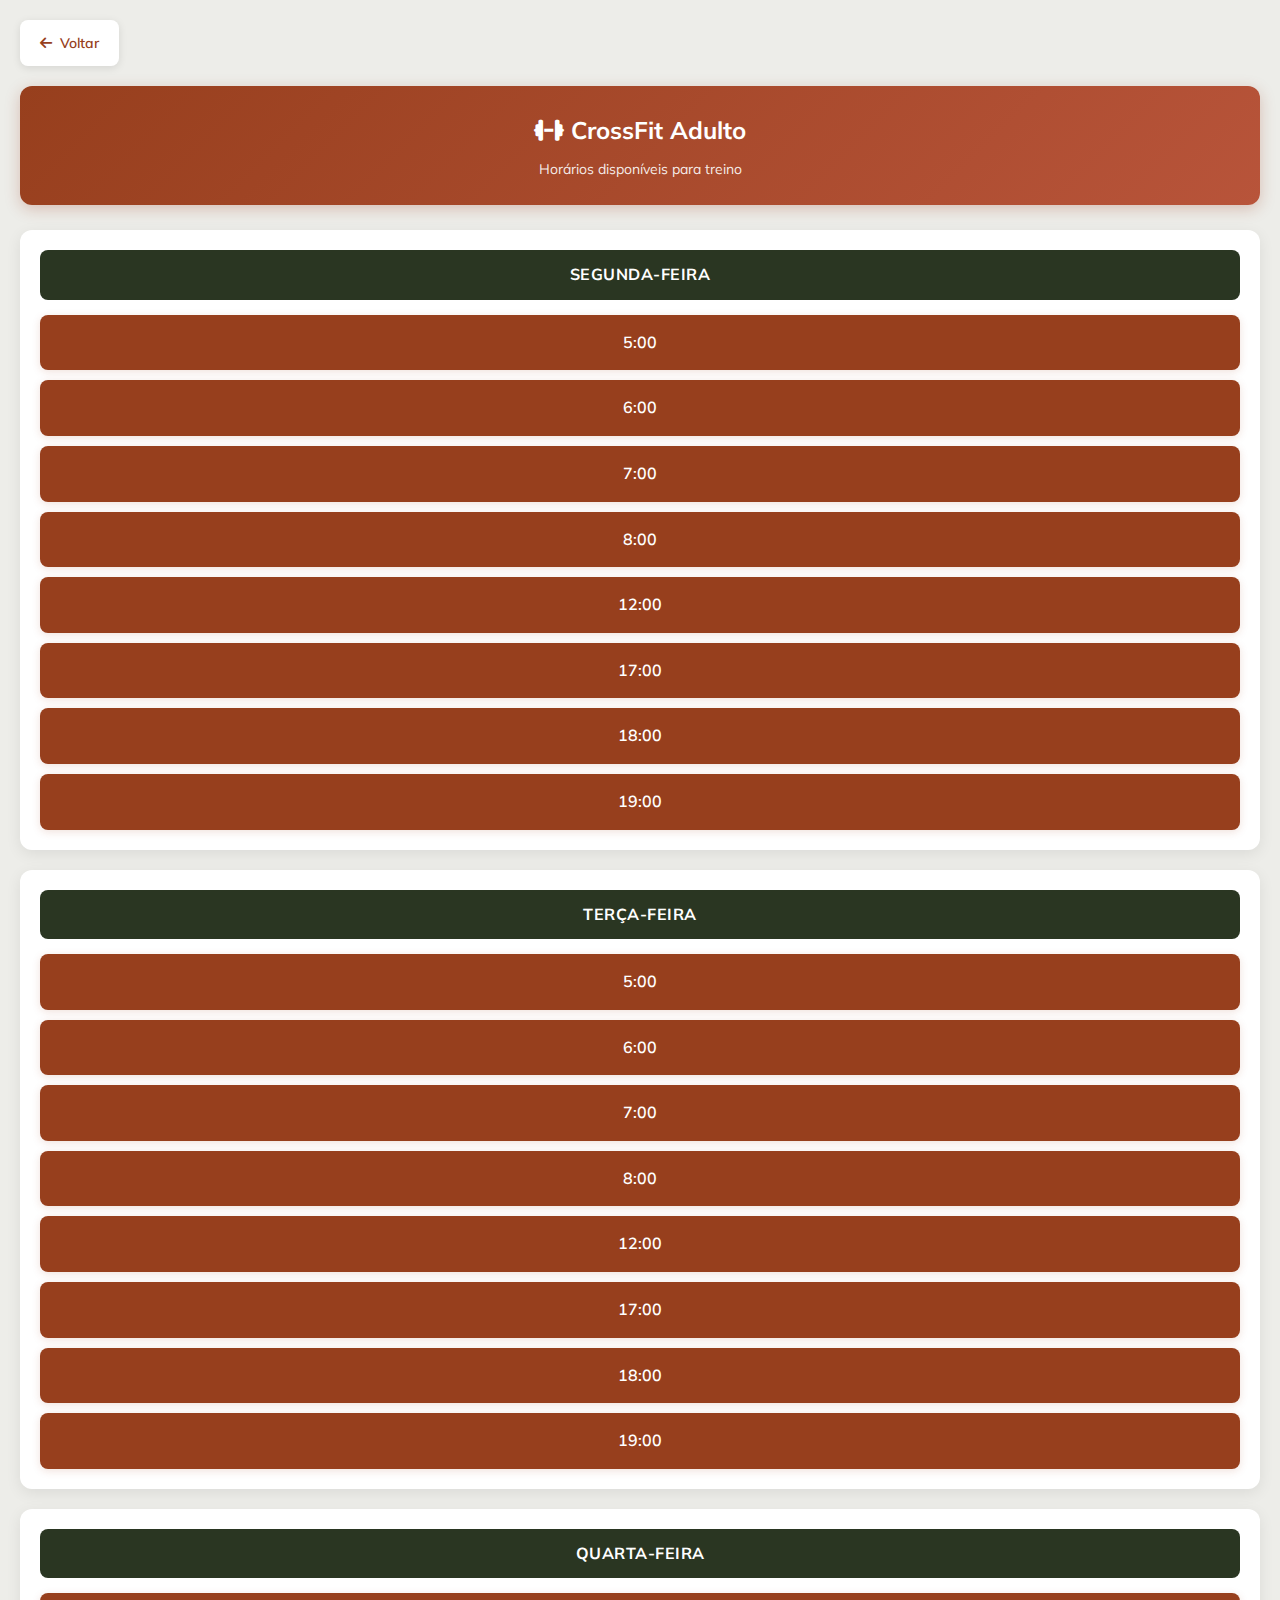
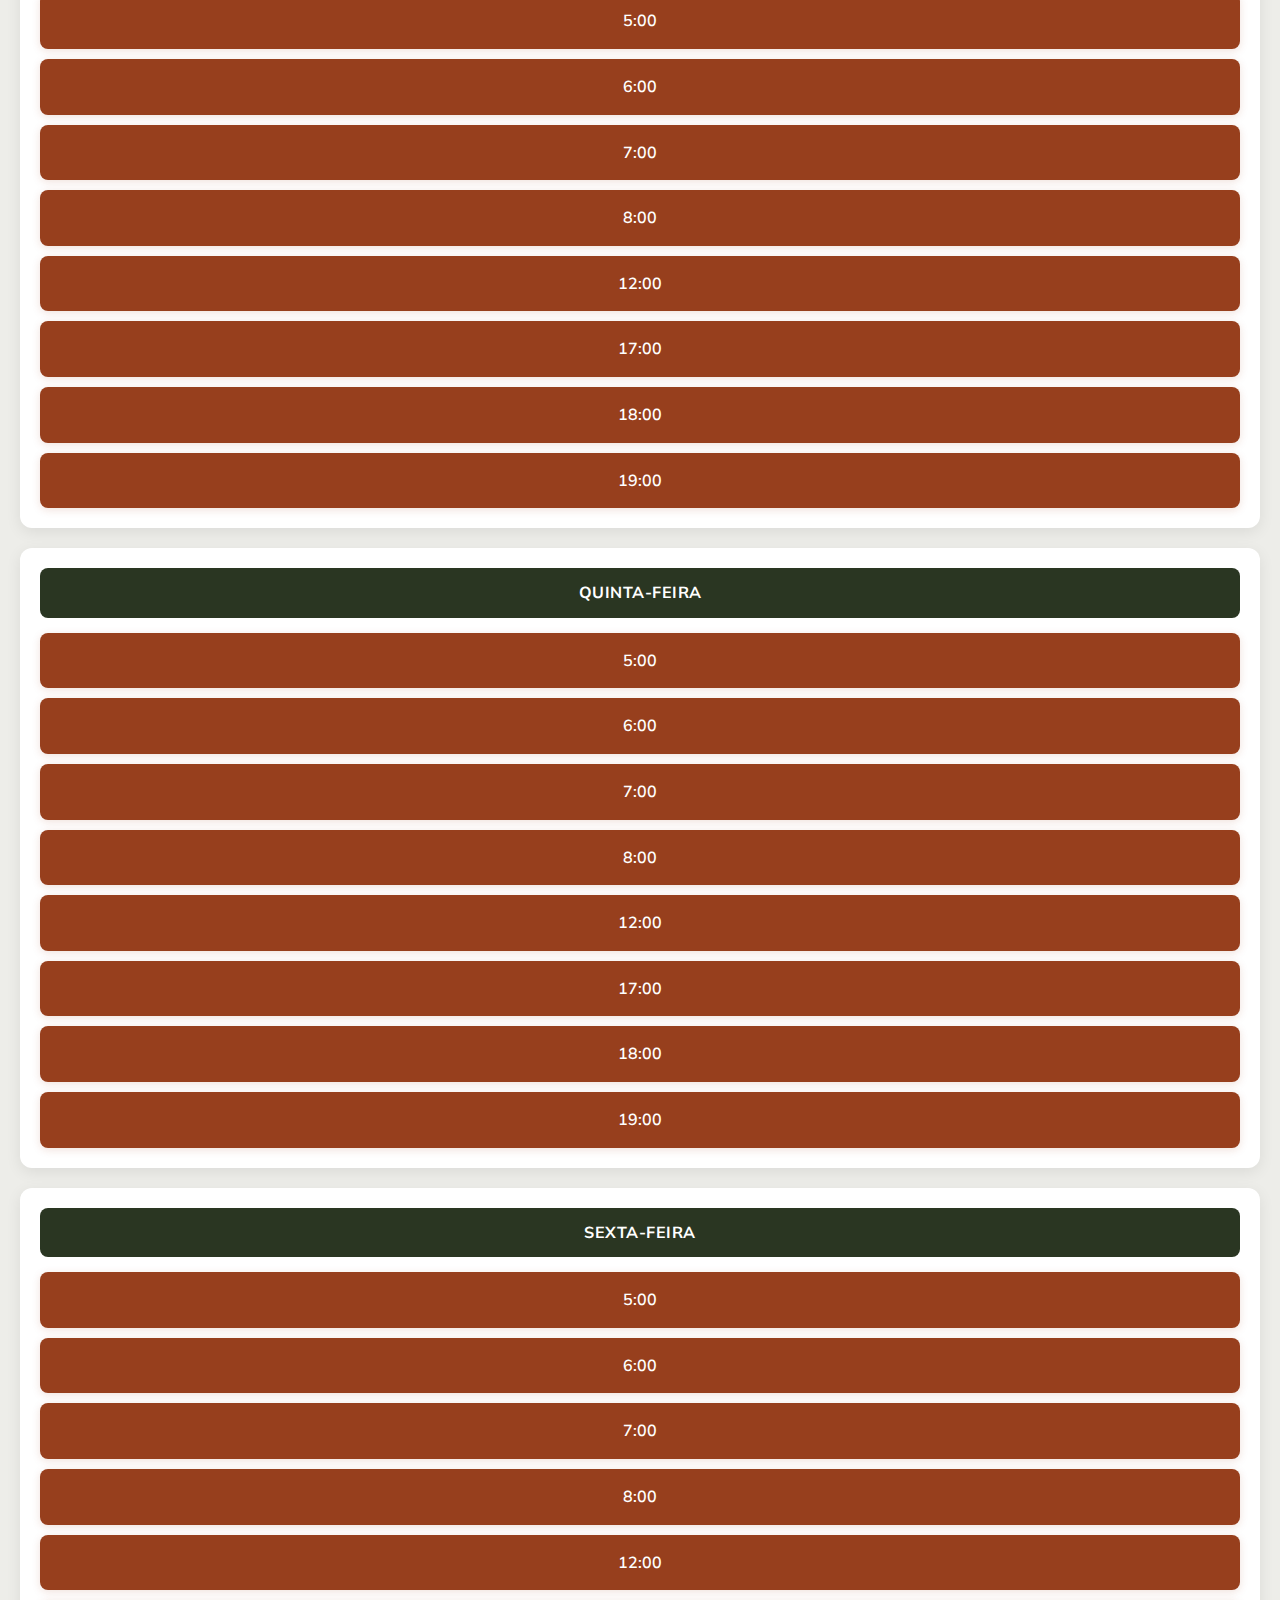
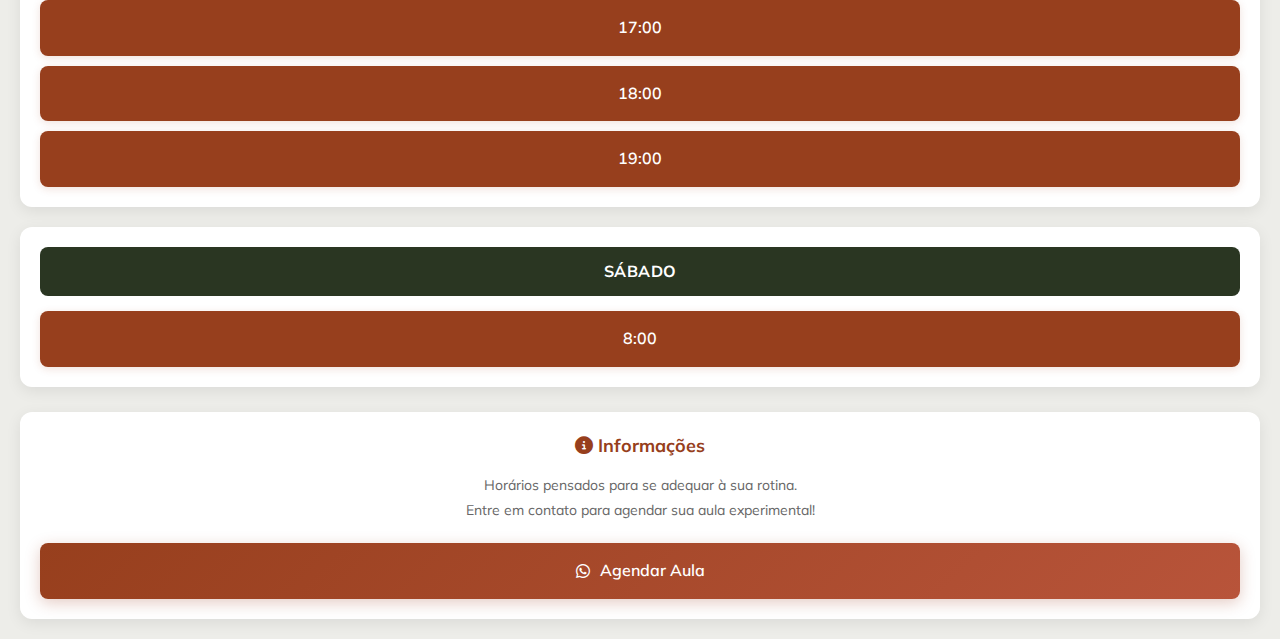
<file: horarios-adulto.html>
<!DOCTYPE html>
<html lang="pt-BR">

<head>
  <title>Horários CrossFit Adulto - Shed Cross</title>
  <meta charset="utf-8">
  <meta name="viewport" content="width=device-width, initial-scale=1, shrink-to-fit=no">

  <link rel="icon" type="image/png" href="assets/SHED-CROSS-Logo.png">
  <link rel="shortcut icon" type="image/png" href="assets/SHED-CROSS-Logo.png">
  <link rel="apple-touch-icon" href="assets/SHED-CROSS-Logo.png">

  <link href="https://fonts.googleapis.com/css?family=Muli:300,400,700,900" rel="stylesheet">
  <link rel="stylesheet" href="https://cdnjs.cloudflare.com/ajax/libs/font-awesome/6.4.0/css/all.min.css">
  <link rel="stylesheet" href="css/horarios.css">


</head>

<body>
  <div class="container">
    <a href="index.html" class="back-button">
      <i class="fas fa-arrow-left"></i>
      <span>Voltar</span>
    </a>

    <div class="header">
      <h1><i class="fas fa-dumbbell"></i> CrossFit Adulto</h1>
      <p>Horários disponíveis para treino</p>
    </div>

    <div class="schedule-card">
      <div class="day-header">Segunda-feira</div>
      <div class="time-slots">
        <div class="time-slot">5:00</div>
        <div class="time-slot">6:00</div>
        <div class="time-slot">7:00</div>
        <div class="time-slot">8:00</div>
        <div class="time-slot">12:00</div>
        <div class="time-slot">17:00</div>
        <div class="time-slot">18:00</div>
        <div class="time-slot">19:00</div>
      </div>
    </div>

    <div class="schedule-card">
      <div class="day-header">Terça-feira</div>
      <div class="time-slots">
        <div class="time-slot">5:00</div>
        <div class="time-slot">6:00</div>
        <div class="time-slot">7:00</div>
        <div class="time-slot">8:00</div>
        <div class="time-slot">12:00</div>
        <div class="time-slot">17:00</div>
        <div class="time-slot">18:00</div>
        <div class="time-slot">19:00</div>
      </div>
    </div>

    <div class="schedule-card">
      <div class="day-header">Quarta-feira</div>
      <div class="time-slots">
        <div class="time-slot">5:00</div>
        <div class="time-slot">6:00</div>
        <div class="time-slot">7:00</div>
        <div class="time-slot">8:00</div>
        <div class="time-slot">12:00</div>
        <div class="time-slot">17:00</div>
        <div class="time-slot">18:00</div>
        <div class="time-slot">19:00</div>
      </div>
    </div>

    <div class="schedule-card">
      <div class="day-header">Quinta-feira</div>
      <div class="time-slots">
        <div class="time-slot">5:00</div>
        <div class="time-slot">6:00</div>
        <div class="time-slot">7:00</div>
        <div class="time-slot">8:00</div>
        <div class="time-slot">12:00</div>
        <div class="time-slot">17:00</div>
        <div class="time-slot">18:00</div>
        <div class="time-slot">19:00</div>
      </div>
    </div>

    <div class="schedule-card">
      <div class="day-header">Sexta-feira</div>
      <div class="time-slots">
        <div class="time-slot">5:00</div>
        <div class="time-slot">6:00</div>
        <div class="time-slot">7:00</div>
        <div class="time-slot">8:00</div>
        <div class="time-slot">12:00</div>
        <div class="time-slot">17:00</div>
        <div class="time-slot">18:00</div>
        <div class="time-slot">19:00</div>
      </div>
    </div>

    <div class="schedule-card">
      <div class="day-header">Sábado</div>
      <div class="time-slots">
        <div class="time-slot">8:00</div>
      </div>
    </div>

    <div class="footer-info">
      <h3><i class="fas fa-info-circle"></i> Informações</h3>
      <p>Horários pensados para se adequar à sua rotina.<br>
      Entre em contato para agendar sua aula experimental!</p>
      <a href="https://wa.me/557191470787?text=Olá! Gostaria de agendar uma aula experimental de CrossFit Adulto na Shed Cross!" class="contact-button" target="_blank">
        <i class="fab fa-whatsapp"></i>
        <span>Agendar Aula</span>
      </a>
    </div>
  </div>
</body>

</html>
</file>
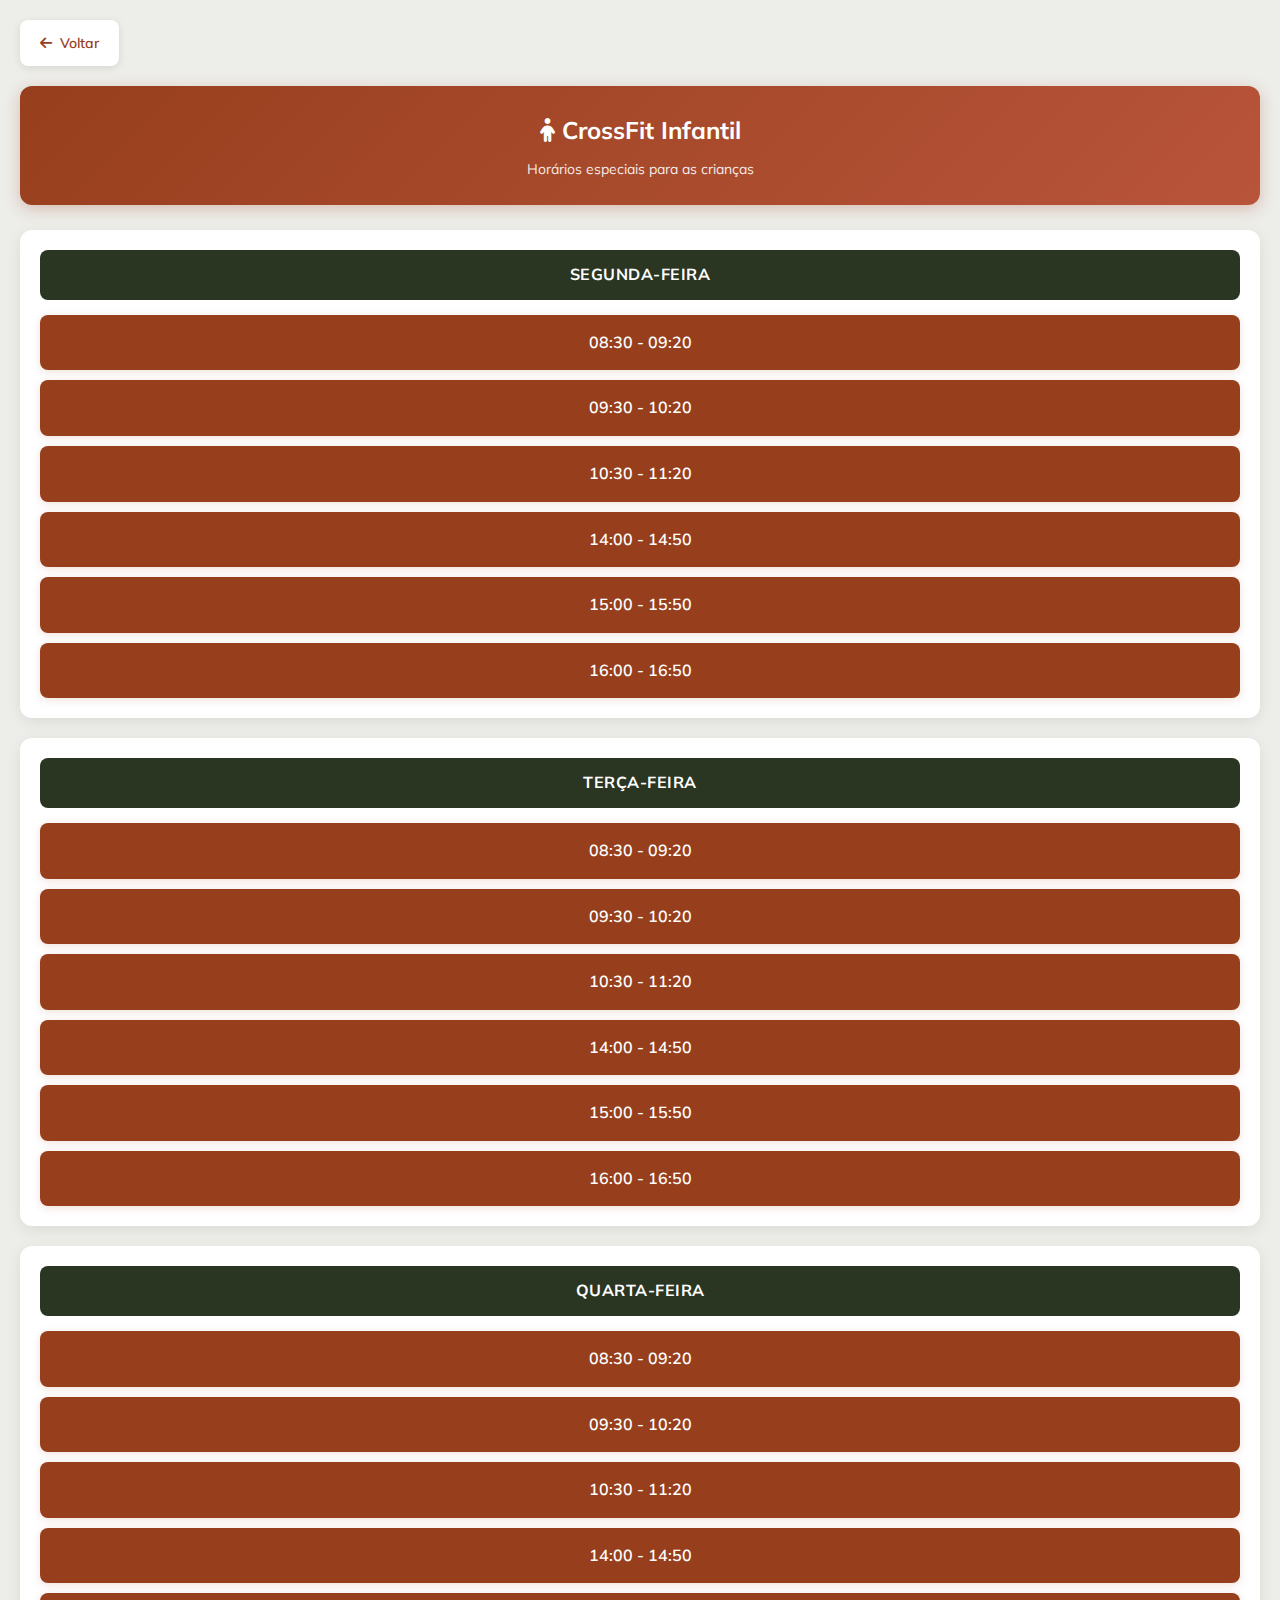
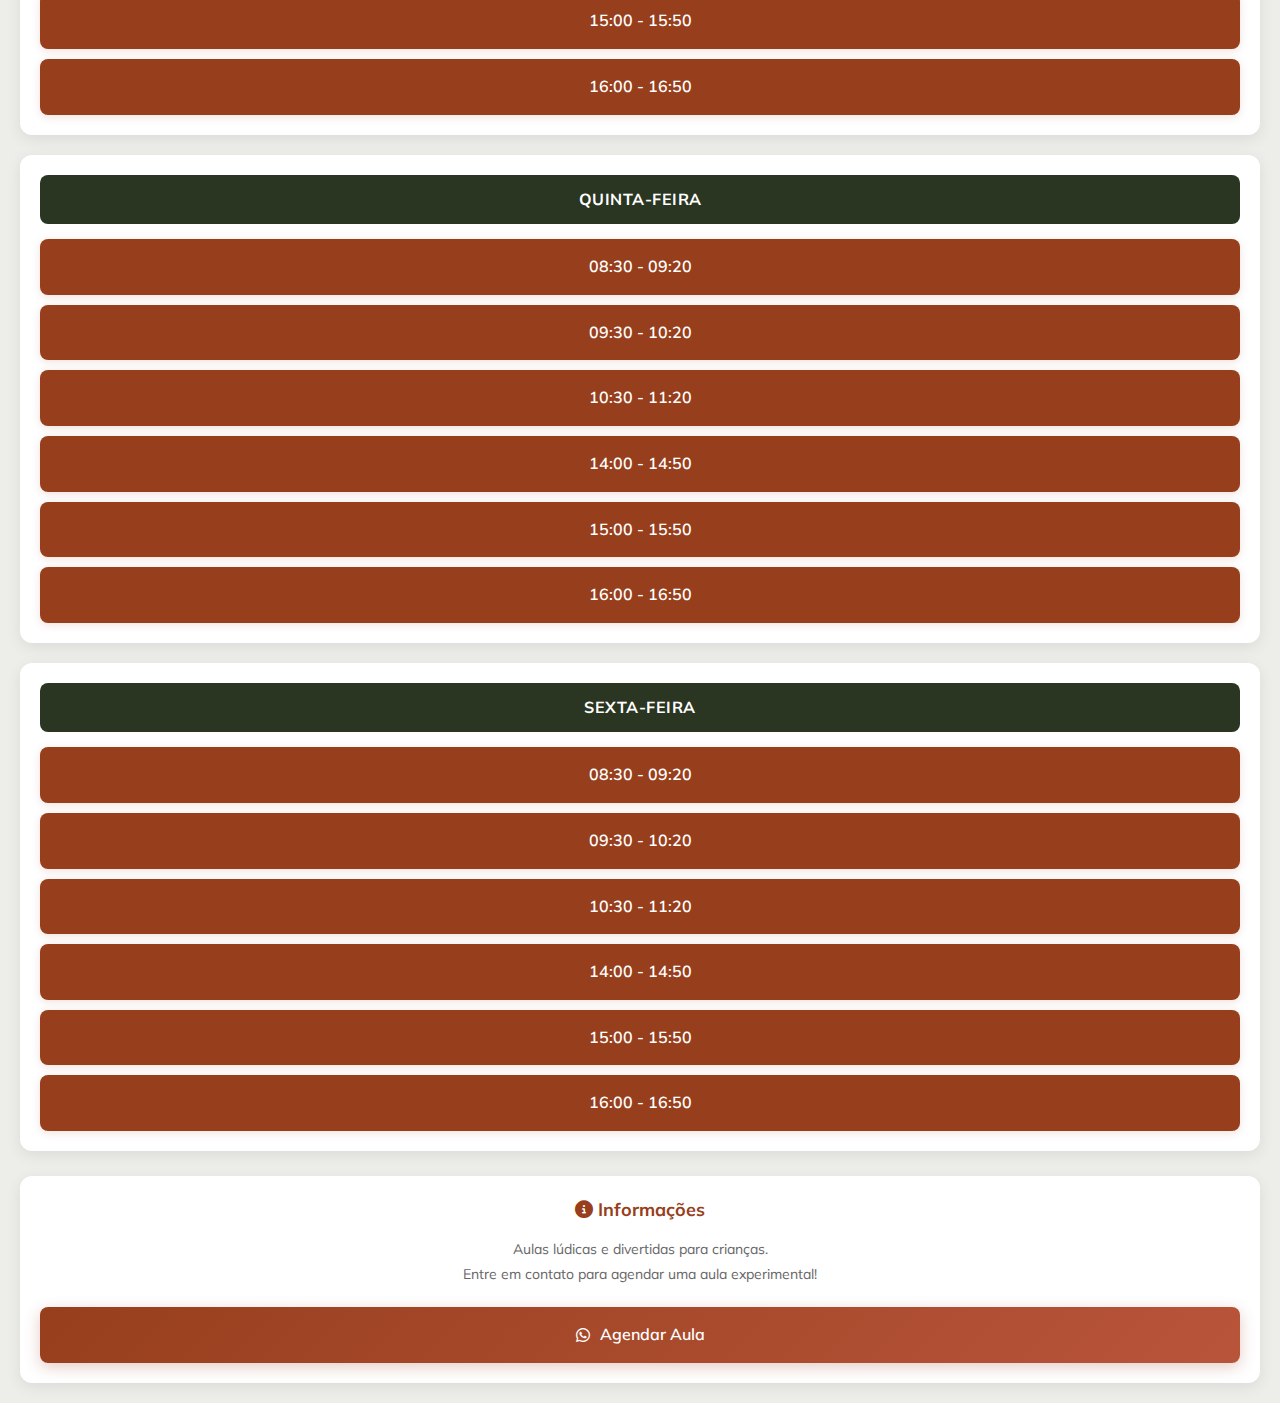
<file: horarios-infantil.html>
<!DOCTYPE html>
<html lang="pt-BR">

<head>
  <title>Horários CrossFit Infantil - Shed Cross</title>
  <meta charset="utf-8">
  <meta name="viewport" content="width=device-width, initial-scale=1, shrink-to-fit=no">

  <link rel="icon" type="image/png" href="assets/SHED-CROSS-Logo.png">
  <link rel="shortcut icon" type="image/png" href="assets/SHED-CROSS-Logo.png">
  <link rel="apple-touch-icon" href="assets/SHED-CROSS-Logo.png">

  <link href="https://fonts.googleapis.com/css?family=Muli:300,400,700,900" rel="stylesheet">
  <link rel="stylesheet" href="https://cdnjs.cloudflare.com/ajax/libs/font-awesome/6.4.0/css/all.min.css">
  <link rel="stylesheet" href="css/horarios.css">
</head>

<body>
  <div class="container">
    <a href="index.html" class="back-button">
      <i class="fas fa-arrow-left"></i>
      <span>Voltar</span>
    </a>

    <div class="header">
      <h1><i class="fas fa-child"></i> CrossFit Infantil</h1>
      <p>Horários especiais para as crianças</p>
    </div>

    <div class="schedule-card">
      <div class="day-header">Segunda-feira</div>
      <div class="time-slots">
        <div class="time-slot">08:30 - 09:20</div>
        <div class="time-slot">09:30 - 10:20</div>
        <div class="time-slot">10:30 - 11:20</div>
        <div class="time-slot">14:00 - 14:50</div>
        <div class="time-slot">15:00 - 15:50</div>
        <div class="time-slot">16:00 - 16:50</div>
      </div>
    </div>

    <div class="schedule-card">
      <div class="day-header">Terça-feira</div>
      <div class="time-slots">
        <div class="time-slot">08:30 - 09:20</div>
        <div class="time-slot">09:30 - 10:20</div>
        <div class="time-slot">10:30 - 11:20</div>
        <div class="time-slot">14:00 - 14:50</div>
        <div class="time-slot">15:00 - 15:50</div>
        <div class="time-slot">16:00 - 16:50</div>
      </div>
    </div>

    <div class="schedule-card">
      <div class="day-header">Quarta-feira</div>
      <div class="time-slots">
        <div class="time-slot">08:30 - 09:20</div>
        <div class="time-slot">09:30 - 10:20</div>
        <div class="time-slot">10:30 - 11:20</div>
        <div class="time-slot">14:00 - 14:50</div>
        <div class="time-slot">15:00 - 15:50</div>
        <div class="time-slot">16:00 - 16:50</div>
      </div>
    </div>

    <div class="schedule-card">
      <div class="day-header">Quinta-feira</div>
      <div class="time-slots">
        <div class="time-slot">08:30 - 09:20</div>
        <div class="time-slot">09:30 - 10:20</div>
        <div class="time-slot">10:30 - 11:20</div>
        <div class="time-slot">14:00 - 14:50</div>
        <div class="time-slot">15:00 - 15:50</div>
        <div class="time-slot">16:00 - 16:50</div>
      </div>
    </div>

    <div class="schedule-card">
      <div class="day-header">Sexta-feira</div>
      <div class="time-slots">
        <div class="time-slot">08:30 - 09:20</div>
        <div class="time-slot">09:30 - 10:20</div>
        <div class="time-slot">10:30 - 11:20</div>
        <div class="time-slot">14:00 - 14:50</div>
        <div class="time-slot">15:00 - 15:50</div>
        <div class="time-slot">16:00 - 16:50</div>
      </div>
    </div>


    <div class="footer-info">
      <h3><i class="fas fa-info-circle"></i> Informações</h3>
      <p>Aulas lúdicas e divertidas para crianças.<br>
      Entre em contato para agendar uma aula experimental!</p>
      <a href="https://wa.me/557191470787?text=Olá! Gostaria de agendar uma aula experimental de CrossFit Infantil na Shed Cross!" class="contact-button" target="_blank">
        <i class="fab fa-whatsapp"></i>
        <span>Agendar Aula</span>
      </a>
    </div>
  </div>
</body>

</html>
</file>
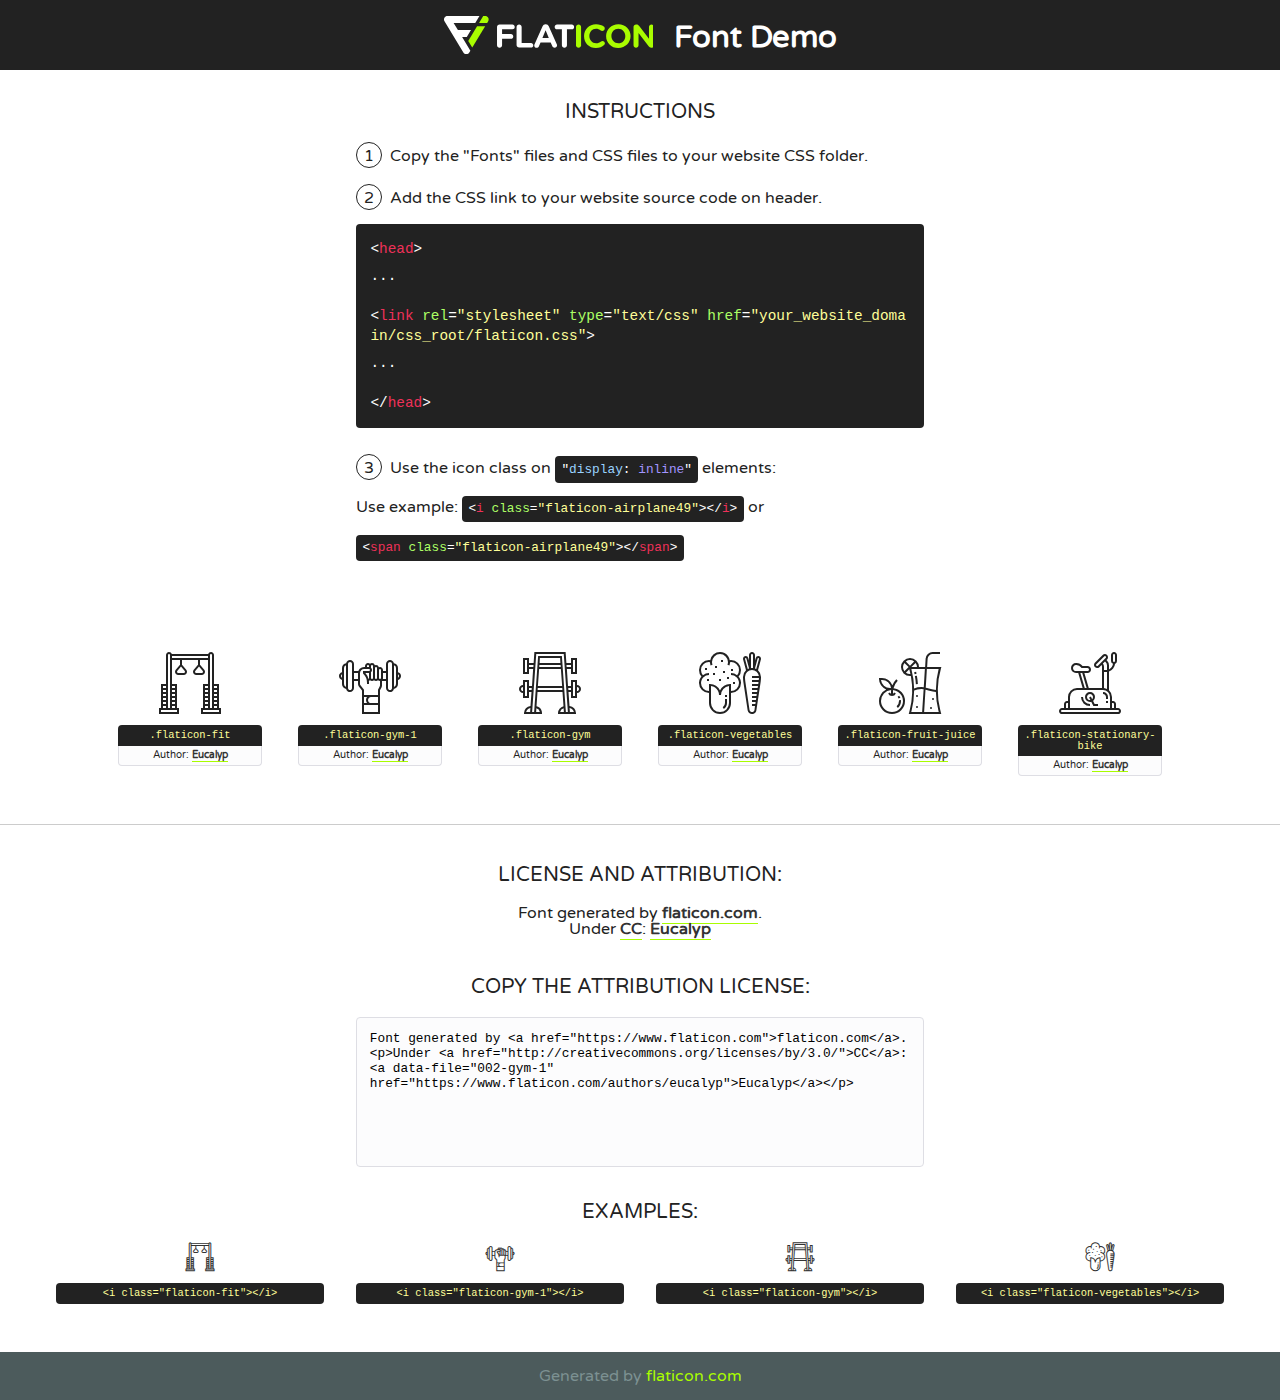
<file: fonts/flaticon/font/flaticon.html>
<!DOCTYPE html>
<!--
  Flaticon icon font: Flaticon
  Creation date: 11/06/2019 12:44
-->
<html>
<!DOCTYPE html>
<html>

<head>
    <title>Flaticon WebFont</title>
    <link href="http://fonts.googleapis.com/css?family=Varela+Round" rel="stylesheet" type="text/css" />
    <link rel="stylesheet" type="text/css" href="flaticon.css">
    <meta charset="UTF-8">
    <style>
    html, body, div, span, applet, object, iframe,
    h1, h2, h3, h4, h5, h6, p, blockquote, pre,
    a, abbr, acronym, address, big, cite, code,
    del, dfn, em, img, ins, kbd, q, s, samp,
    small, strike, strong, sub, sup, tt, var,
    b, u, i, center,
    dl, dt, dd, ol, ul, li,
    fieldset, form, label, legend,
    table, caption, tbody, tfoot, thead, tr, th, td,
    article, aside, canvas, details, embed, 
    figure, figcaption, footer, header, hgroup, 
    menu, nav, output, ruby, section, summary,
    time, mark, audio, video {
        margin: 0;
        padding: 0;
        border: 0;
        font-size: 100%;
        font: inherit;
        vertical-align: baseline;
    }
    /* HTML5 display-role reset for older browsers */
    article, aside, details, figcaption, figure, 
    footer, header, hgroup, menu, nav, section {
        display: block;
    }
    body {
        line-height: 1;
    }
    ol, ul {
        list-style: none;
    }
    blockquote, q {
        quotes: none;
    }
    blockquote:before, blockquote:after,
    q:before, q:after {
        content: '';
        content: none;
    }
    table {
        border-collapse: collapse;
        border-spacing: 0;
    }
    body {
        font-family: 'Varela Round', Helvetica, Arial, sans-serif;
        font-size: 16px;
        color: #222;
    }
    a {
        color: #333;
        border-bottom: 1px solid #a9fd00;
        font-weight: bold;
        text-decoration: none;
    }
    * {
        -moz-box-sizing: border-box;
        -webkit-box-sizing: border-box;
        box-sizing: border-box;
        margin: 0;
        padding: 0;
    }
    [class^="flaticon-"]:before, [class*=" flaticon-"]:before, [class^="flaticon-"]:after, [class*=" flaticon-"]:after {
        font-family: Flaticon;
        font-size: 30px;
        font-style: normal;
        margin-left: 20px;
        color: #333;
    }
    .wrapper {
        max-width: 600px;
        margin: auto;
        padding: 0 1em;
    }
    .title {
        font-size: 1.25em;
        text-align: center;
        margin-bottom: 1em;
        text-transform: uppercase;
    }
    header {
        text-align: center;
        background-color: #222;
        color: #fff;
        padding: 1em;
    }
    header .logo {
        width: 210px;
        height: 38px;
        display: inline-block;
        vertical-align: middle;
        margin-right: 1em;
        border: none;
    }
    header strong {
        font-size: 1.95em;
        font-weight: bold;
        vertical-align: middle;
        margin-top: 5px;
        display: inline-block;
    }
    .demo {
        margin: 2em auto;
        line-height: 1.25em;
    }
    .demo ul li {
        margin-bottom: 1em;
    }
    .demo ul li .num {
        color: #222;
        border-radius: 20px;
        display: inline-block;
        width: 26px;
        padding: 3px;
        height: 26px;
        text-align: center;
        margin-right: 0.5em;
        border: 1px solid #222;
    }
    .demo ul li code {
        background-color: #222;
        border-radius: 4px;
        padding: 0.25em 0.5em;
        display: inline-block;
        color: #fff;
        font-family: Consolas,Monaco,Lucida Console,Liberation Mono,DejaVu Sans Mono,Bitstream Vera Sans Mono,Courier New, monospace;
        font-weight: lighter;
        margin-top: 1em;
        font-size: 0.8em;
        word-break: break-all;
    }
    .demo ul li code.big {
        padding: 1em;
        font-size: 0.9em;
    }
    .demo ul li code .red {
        color: #EF3159;
    }
    .demo ul li code .green {
        color: #ACFF65;
    }
    .demo ul li code .yellow {
        color: #FFFF99;
    }
    .demo ul li code .blue {
        color: #99D3FF;
    }
    .demo ul li code .purple {
        color: #A295FF;
    }
    .demo ul li code .dots {
        margin-top: 0.5em;
        display: block;
    }
    #glyphs {
        border-bottom: 1px solid #ccc;
        padding: 2em 0;
        text-align: center;
    }
    .glyph {
        display: inline-block;
        width: 9em;
        margin: 1em;
        text-align: center;
        vertical-align: top;
        background: #FFF;
    }
    .glyph .glyph-icon {
        padding: 10px;
        display: block;
        font-family:"Flaticon";
        font-size: 64px;
        line-height: 1;
    }
    .glyph .glyph-icon:before {
        font-size: 64px;
        color: #222;
        margin-left: 0;
    }
    .class-name {
        font-size: 0.65em;
        background-color: #222;
        color: #fff;
        border-radius: 4px 4px 0 0;
        padding: 0.5em;
        color: #FFFF99;
        font-family: Consolas,Monaco,Lucida Console,Liberation Mono,DejaVu Sans Mono,Bitstream Vera Sans Mono,Courier New, monospace;
    }
    .author-name {
        font-size: 0.6em;
        background-color: #fcfcfd;
        border: 1px solid #DEDEE4;
        border-top: 0;
        border-radius: 0 0 4px 4px;
        padding: 0.5em;
    }
    .class-name:last-child {
        font-size: 10px;
        color:#888;
    }
    .class-name:last-child a {
        font-size: 10px;
        color:#555;
    }
    .class-name:last-child a:hover {
        color:#a9fd00;
    }
    .glyph > input {
        display: block;
        width: 100px;
        margin: 5px auto;
        text-align: center;
        font-size: 12px;
        cursor: text;
    }
    .glyph > input.icon-input {
        font-family:"Flaticon";
        font-size: 16px;
        margin-bottom: 10px;
    }
    .attribution .title {
        margin-top: 2em;
    }
    .attribution textarea {
        background-color: #fcfcfd;
        padding: 1em;
        border: none;
        box-shadow: none;
        border: 1px solid #DEDEE4;
        border-radius: 4px;
        resize: none;
        width: 100%;
        height: 150px;
        font-size: 0.8em;
        font-family: Consolas,Monaco,Lucida Console,Liberation Mono,DejaVu Sans Mono,Bitstream Vera Sans Mono,Courier New, monospace;
        -webkit-appearance: none;
    }
    .iconsuse {
        margin: 2em auto;
        text-align: center;
        max-width: 1200px;
    }
    .iconsuse:after {
        content: '';
        display: table;
        clear: both;
    }
    .iconsuse .image {
        float: left;
        width: 25%;
        padding: 0 1em;
    }
    .iconsuse .image p {
        margin-bottom: 1em;
    }
    .iconsuse .image span {
        display: block;
        font-size: 0.65em;
        background-color: #222;
        color: #fff;
        border-radius: 4px;
        padding: 0.5em;
        color: #FFFF99;
        margin-top: 1em;
        font-family: Consolas,Monaco,Lucida Console,Liberation Mono,DejaVu Sans Mono,Bitstream Vera Sans Mono,Courier New, monospace;
    }
    #footer {
        text-align: center;
        background-color: #4C5B5C;
        color: #7c9192;
        padding: 1em;
    }
    #footer a {
        border: none;
        color: #a9fd00;
        font-weight: normal;
    }
    @media (max-width: 960px) {
        .iconsuse .image {
            width: 50%;
        }
    }
    @media (max-width: 560px) {
        .iconsuse .image {
            width: 100%;
        }
    }
    </style>
</head>

<body class="characters-off">

    <header>
        <a href="https://www.flaticon.com" target="_blank" class="logo">
            <svg version="1.1" xmlns="http://www.w3.org/2000/svg" xmlns:xlink="http://www.w3.org/1999/xlink" xmlns:a="http://ns.adobe.com/AdobeSVGViewerExtensions/3.0/" viewBox="0 0 560.875 102.036" enable-background="new 0 0 560.875 102.036" xml:space="preserve">
                <defs>
                </defs>
                <g>
                    <g class="letters">
                        <path fill="#ffffff" d="M141.596,29.675c0-3.777,2.985-6.767,6.764-6.767h34.438c3.426,0,6.15,2.728,6.15,6.15
                        c0,3.43-2.724,6.149-6.15,6.149h-27.674v13.091h23.719c3.429,0,6.151,2.724,6.151,6.15c0,3.43-2.723,6.149-6.151,6.149h-23.719
                        v17.574c0,3.773-2.986,6.761-6.764,6.761c-3.779,0-6.764-2.989-6.764-6.761V29.675z"></path>
                        <path fill="#ffffff" d="M193.844,29.149c0-3.781,2.985-6.767,6.764-6.767c3.776,0,6.763,2.985,6.763,6.767v42.957h25.039
                        c3.426,0,6.149,2.726,6.149,6.153c0,3.425-2.723,6.15-6.149,6.15h-31.802c-3.779,0-6.764-2.986-6.764-6.768V29.149z"></path>
                        <path fill="#ffffff" d="M241.891,75.71l21.438-48.407c1.492-3.341,4.215-5.357,7.906-5.357h0.792
                        c3.686,0,6.323,2.017,7.815,5.357l21.439,48.407c0.436,0.967,0.701,1.845,0.701,2.723c0,3.602-2.809,6.501-6.414,6.501
                        c-3.161,0-5.269-1.845-6.499-4.655l-4.132-9.661h-27.059l-4.301,10.102c-1.144,2.631-3.426,4.214-6.237,4.214
                        c-3.517,0-6.24-2.81-6.24-6.325C241.1,77.64,241.451,76.677,241.891,75.71z M279.932,58.666l-8.521-20.297l-8.526,20.297H279.932
                        z"></path>
                        <path fill="#ffffff" d="M314.864,35.387H301.86c-3.429,0-6.239-2.813-6.239-6.238c0-3.429,2.811-6.24,6.239-6.24h39.533
                        c3.426,0,6.237,2.811,6.237,6.24c0,3.425-2.811,6.238-6.237,6.238h-13.001v42.785c0,3.773-2.99,6.761-6.764,6.761
                        c-3.779,0-6.764-2.989-6.764-6.761V35.387z"></path>
                        <path fill="#A9FD00" d="M352.615,29.149c0-3.781,2.985-6.767,6.767-6.767c3.774,0,6.761,2.985,6.761,6.767v49.024
                        c0,3.773-2.987,6.761-6.761,6.761c-3.781,0-6.767-2.989-6.767-6.761V29.149z"></path>
                        <path fill="#A9FD00" d="M374.132,53.836v-0.179c0-17.481,13.178-31.801,32.065-31.801c9.22,0,15.459,2.458,20.557,6.238
                        c1.402,1.054,2.637,2.985,2.637,5.357c0,3.692-2.985,6.59-6.681,6.59c-1.845,0-3.071-0.702-4.044-1.319
                        c-3.776-2.813-7.729-4.393-12.562-4.393c-10.364,0-17.831,8.611-17.831,19.154v0.173c0,10.542,7.291,19.329,17.831,19.329
                        c5.715,0,9.492-1.756,13.359-4.834c1.049-0.874,2.458-1.491,4.039-1.491c3.429,0,6.325,2.813,6.325,6.236
                        c0,2.106-1.056,3.78-2.282,4.834c-5.539,4.834-12.036,7.733-21.878,7.733C387.572,85.464,374.132,71.493,374.132,53.836z"></path>
                        <path fill="#A9FD00" d="M433.009,53.836v-0.179c0-17.481,13.79-31.801,32.766-31.801c18.981,0,32.592,14.143,32.592,31.628v0.173
                        c0,17.483-13.785,31.807-32.769,31.807C446.625,85.464,433.009,71.32,433.009,53.836z M484.224,53.836v-0.179
                        c0-10.539-7.725-19.326-18.626-19.326c-10.893,0-18.449,8.611-18.449,19.154v0.173c0,10.542,7.73,19.329,18.626,19.329
                        C476.676,72.986,484.224,64.378,484.224,53.836z"></path>
                        <path fill="#A9FD00" d="M506.233,29.321c0-3.774,2.99-6.763,6.767-6.763h1.401c3.252,0,5.183,1.583,7.029,3.953l26.093,34.265
                        V29.059c0-3.692,2.99-6.677,6.681-6.677c3.683,0,6.671,2.985,6.671,6.677v48.934c0,3.78-2.987,6.765-6.764,6.765h-0.436
                        c-3.257,0-5.188-1.581-7.034-3.953l-27.056-35.492v32.944c0,3.687-2.985,6.676-6.678,6.676c-3.683,0-6.673-2.989-6.673-6.676
                        V29.321z"></path>
                    </g>
                    <g class="insignia">
                        <path fill="#ffffff" d="M48.372,56.137h12.517l11.156-18.537H37.186L25.688,18.539h57.825L94.668,0H9.271
                        C5.925,0,2.842,1.801,1.198,4.716c-1.644,2.907-1.593,6.482,0.134,9.343l50.38,83.501c1.678,2.781,4.689,4.476,7.938,4.476
                        c3.246,0,6.257-1.695,7.935-4.476l2.898-4.804L48.372,56.137z"></path>
                        <g class="i">
                            <path fill="#A9FD00" d="M93.575,18.539h0.031v0.004l21.652,0.004l2.705-4.488c1.727-2.861,1.778-6.436,0.133-9.343
                            C116.454,1.801,113.371,0,110.026,0h-5.294L93.575,18.539z"></path>
                            <polygon fill="#A9FD00" points="88.291,27.356 64.725,66.486 75.519,84.404 109.942,27.356"></polygon>
                        </g>
                    </g>
                </g>
            </svg>
        </a>
        <strong>Font Demo</strong>
    </header>


    <section class="demo wrapper">

        <p class="title">Instructions</p>

        <ul>
            <li>
                <span class="num">1</span>Copy the "Fonts" files and CSS files to your website CSS folder.
            </li>
            <li>
                <span class="num">2</span>Add the CSS link to your website source code on header.
                <code class="big">
                    &lt;<span class="red">head</span>&gt;
                    <br/><span class="dots">...</span>
                    <br/>&lt;<span class="red">link</span> <span class="green">rel</span>=<span class="yellow">"stylesheet"</span> <span class="green">type</span>=<span class="yellow">"text/css"</span> <span class="green">href</span>=<span class="yellow">"your_website_domain/css_root/flaticon.css"</span>&gt;
                    <br/><span class="dots">...</span>
                    <br/>&lt;/<span class="red">head</span>&gt;
                </code>
            </li>

            <li>
                <p>
                    <span class="num">3</span>Use the icon class on <code>"<span class="blue">display</span>:<span class="purple"> inline</span>"</code> elements:
                    <br />
                    Use example: <code>&lt;<span class="red">i</span> <span class="green">class</span>=<span class="yellow">&quot;flaticon-airplane49&quot;</span>&gt;&lt;/<span class="red">i</span>&gt;</code> or <code>&lt;<span class="red">span</span> <span class="green">class</span>=<span class="yellow">&quot;flaticon-airplane49&quot;</span>&gt;&lt;/<span class="red">span</span>&gt;</code>
            </li>
        </ul>

    </section>




   <section id="glyphs">          
    
      
        <div class="glyph"><div class="glyph-icon flaticon-fit"></div>
            <div class="class-name">.flaticon-fit</div>
            <div class="author-name">Author: <a data-file="001-fit" href="https://www.flaticon.com/authors/eucalyp">Eucalyp</a> </div> 
        </div>        
        
        <div class="glyph"><div class="glyph-icon flaticon-gym-1"></div>
            <div class="class-name">.flaticon-gym-1</div>
            <div class="author-name">Author: <a data-file="002-gym-1" href="https://www.flaticon.com/authors/eucalyp">Eucalyp</a> </div> 
        </div>        
        
        <div class="glyph"><div class="glyph-icon flaticon-gym"></div>
            <div class="class-name">.flaticon-gym</div>
            <div class="author-name">Author: <a data-file="003-gym" href="https://www.flaticon.com/authors/eucalyp">Eucalyp</a> </div> 
        </div>        
        
        <div class="glyph"><div class="glyph-icon flaticon-vegetables"></div>
            <div class="class-name">.flaticon-vegetables</div>
            <div class="author-name">Author: <a data-file="004-vegetables" href="https://www.flaticon.com/authors/eucalyp">Eucalyp</a> </div> 
        </div>        
        
        <div class="glyph"><div class="glyph-icon flaticon-fruit-juice"></div>
            <div class="class-name">.flaticon-fruit-juice</div>
            <div class="author-name">Author: <a data-file="005-fruit-juice" href="https://www.flaticon.com/authors/eucalyp">Eucalyp</a> </div> 
        </div>        
        
        <div class="glyph"><div class="glyph-icon flaticon-stationary-bike"></div>
            <div class="class-name">.flaticon-stationary-bike</div>
            <div class="author-name">Author: <a data-file="006-stationary-bike" href="https://www.flaticon.com/authors/eucalyp">Eucalyp</a> </div> 
        </div>        
        

    </section>



    <section class="attribution wrapper"   style="text-align:center;">

      <div class="title">License and attribution:</div><div class="attrDiv">Font generated by <a href="https://www.flaticon.com">flaticon.com</a>. <div><p>Under <a href="http://creativecommons.org/licenses/by/3.0/">CC</a>: <a data-file="002-gym-1" href="https://www.flaticon.com/authors/eucalyp">Eucalyp</a></p>  </div>
      </div>
      <div class="title">Copy the Attribution License:</div>

    <textarea onclick="this.focus();this.select();">Font generated by &lt;a href=&quot;https://www.flaticon.com&quot;&gt;flaticon.com&lt;/a&gt;. <p>Under <a href="http://creativecommons.org/licenses/by/3.0/">CC</a>: <a data-file="002-gym-1" href="https://www.flaticon.com/authors/eucalyp">Eucalyp</a></p>  
     </textarea>

    </section>

    <section class="iconsuse">

          <div class="title">Examples:</div>            
             
            <div class="image">
                <p>
                    <i class="glyph-icon flaticon-fit"></i> 
                    <span>&lt;i class=&quot;flaticon-fit&quot;&gt;&lt;/i&gt;</span>
                </p>
            </div>
            
            <div class="image">
                <p>
                    <i class="glyph-icon flaticon-gym-1"></i> 
                    <span>&lt;i class=&quot;flaticon-gym-1&quot;&gt;&lt;/i&gt;</span>
                </p>
            </div>
            
            <div class="image">
                <p>
                    <i class="glyph-icon flaticon-gym"></i> 
                    <span>&lt;i class=&quot;flaticon-gym&quot;&gt;&lt;/i&gt;</span>
                </p>
            </div>
            
            <div class="image">
                <p>
                    <i class="glyph-icon flaticon-vegetables"></i> 
                    <span>&lt;i class=&quot;flaticon-vegetables&quot;&gt;&lt;/i&gt;</span>
                </p>
            </div>
                       
        </div>
                            
    </section>

<div id="footer">
    <div>Generated by <a href="https://www.flaticon.com">flaticon.com</a>
    </div>
</div>



</body>
</html>
</file>
<file: css/horarios.css>
* {
  margin: 0;
  padding: 0;
  box-sizing: border-box;
}

body {
  font-family: 'Muli', sans-serif;
  background: #edede9;
  padding: 20px;
  line-height: 1.6;
}

.container {
  max-width: 100%;
  margin: 0 auto;
}

.header {
  background: linear-gradient(135deg, #973F1D 0%, #B8543A 100%);
  padding: 25px 20px;
  border-radius: 12px;
  margin-bottom: 25px;
  box-shadow: 0 4px 15px rgba(153, 53, 22, 0.25);
}

.header h1 {
  color: white;
  font-size: 24px;
  font-weight: 700;
  margin-bottom: 8px;
  text-align: center;
}

.header p {
  color: rgba(255, 255, 255, 0.9);
  font-size: 14px;
  text-align: center;
  margin: 0;
}

.back-button {
  display: inline-flex;
  align-items: center;
  gap: 8px;
  background: white;
  color: #973F1D;
  padding: 12px 20px;
  border-radius: 8px;
  text-decoration: none;
  font-weight: 600;
  font-size: 14px;
  margin-bottom: 20px;
  box-shadow: 0 2px 8px rgba(0, 0, 0, 0.1);
  transition: all 0.3s ease;
}

.back-button:active {
  transform: translateY(1px);
  box-shadow: 0 1px 4px rgba(0, 0, 0, 0.1);
}

.schedule-card {
  background: white;
  border-radius: 12px;
  padding: 20px;
  margin-bottom: 20px;
  box-shadow: 0 4px 15px rgba(0, 0, 0, 0.08);
}

.day-header {
  background: #2A3622;
  color: white;
  padding: 12px 15px;
  border-radius: 8px;
  font-weight: 700;
  font-size: 16px;
  text-transform: uppercase;
  margin-bottom: 15px;
  text-align: center;
  letter-spacing: 0.5px;
}

.time-slots {
  display: flex;
  flex-direction: column;
  gap: 10px;
}

.time-slot {
  background: #973F1D;
  color: white;
  padding: 15px;
  border-radius: 8px;
  text-align: center;
  font-weight: 600;
  font-size: 16px;
  box-shadow: 0 2px 8px rgba(153, 53, 22, 0.15);
}

.empty-slot {
  background: #f8f9fa;
  color: #999;
  padding: 15px;
  border-radius: 8px;
  text-align: center;
  font-size: 16px;
  border: 2px dashed #ddd;
}

.footer-info {
  background: white;
  border-radius: 12px;
  padding: 20px;
  margin-top: 25px;
  text-align: center;
  box-shadow: 0 4px 15px rgba(0, 0, 0, 0.08);
}

.footer-info h3 {
  color: #973F1D;
  font-size: 18px;
  margin-bottom: 12px;
  font-weight: 700;
}

.footer-info p {
  color: #666;
  font-size: 14px;
  line-height: 1.8;
  margin: 0;
}

.contact-button {
  display: inline-flex;
  align-items: center;
  justify-content: center;
  gap: 10px;
  background: linear-gradient(135deg, #973F1D 0%, #B8543A 100%);
  color: white;
  padding: 15px 30px;
  border-radius: 8px;
  text-decoration: none;
  font-weight: 600;
  font-size: 16px;
  margin-top: 20px;
  box-shadow: 0 4px 15px rgba(153, 53, 22, 0.25);
  transition: all 0.3s ease;
  width: 100%;
}

.contact-button:active {
  transform: translateY(1px);
  box-shadow: 0 2px 8px rgba(153, 53, 22, 0.3);
}
</file>
<file: fonts/flaticon/font/flaticon.css>
/*
  	Flaticon icon font: Flaticon
  	Creation date: 11/06/2019 12:44
  	*/

@font-face {
  font-family: "Flaticon";
  src: url("./Flaticon.eot");
  src: url("./Flaticon.eot?#iefix") format("embedded-opentype"),
       url("./Flaticon.woff2") format("woff2"),
       url("./Flaticon.woff") format("woff"),
       url("./Flaticon.ttf") format("truetype"),
       url("./Flaticon.svg#Flaticon") format("svg");
  font-weight: normal;
  font-style: normal;
}

@media screen and (-webkit-min-device-pixel-ratio:0) {
  @font-face {
    font-family: "Flaticon";
    src: url("./Flaticon.svg#Flaticon") format("svg");
  }
}

[class^="flaticon-"]:before, [class*=" flaticon-"]:before,
[class^="flaticon-"]:after, [class*=" flaticon-"]:after {   
  font-family: Flaticon;
        font-style: normal;
  font-weight: normal;
  font-variant: normal;
  line-height: 1;
  text-decoration: inherit;
  text-rendering: optimizeLegibility;
  text-transform: none;
  -moz-osx-font-smoothing: grayscale;
  -webkit-font-smoothing: antialiased;
  font-smoothing: antialiased;
}

.flaticon-fit:before { content: "\f100"; }
.flaticon-gym-1:before { content: "\f101"; }
.flaticon-gym:before { content: "\f102"; }
.flaticon-vegetables:before { content: "\f103"; }
.flaticon-fruit-juice:before { content: "\f104"; }
.flaticon-stationary-bike:before { content: "\f105"; }
</file>
